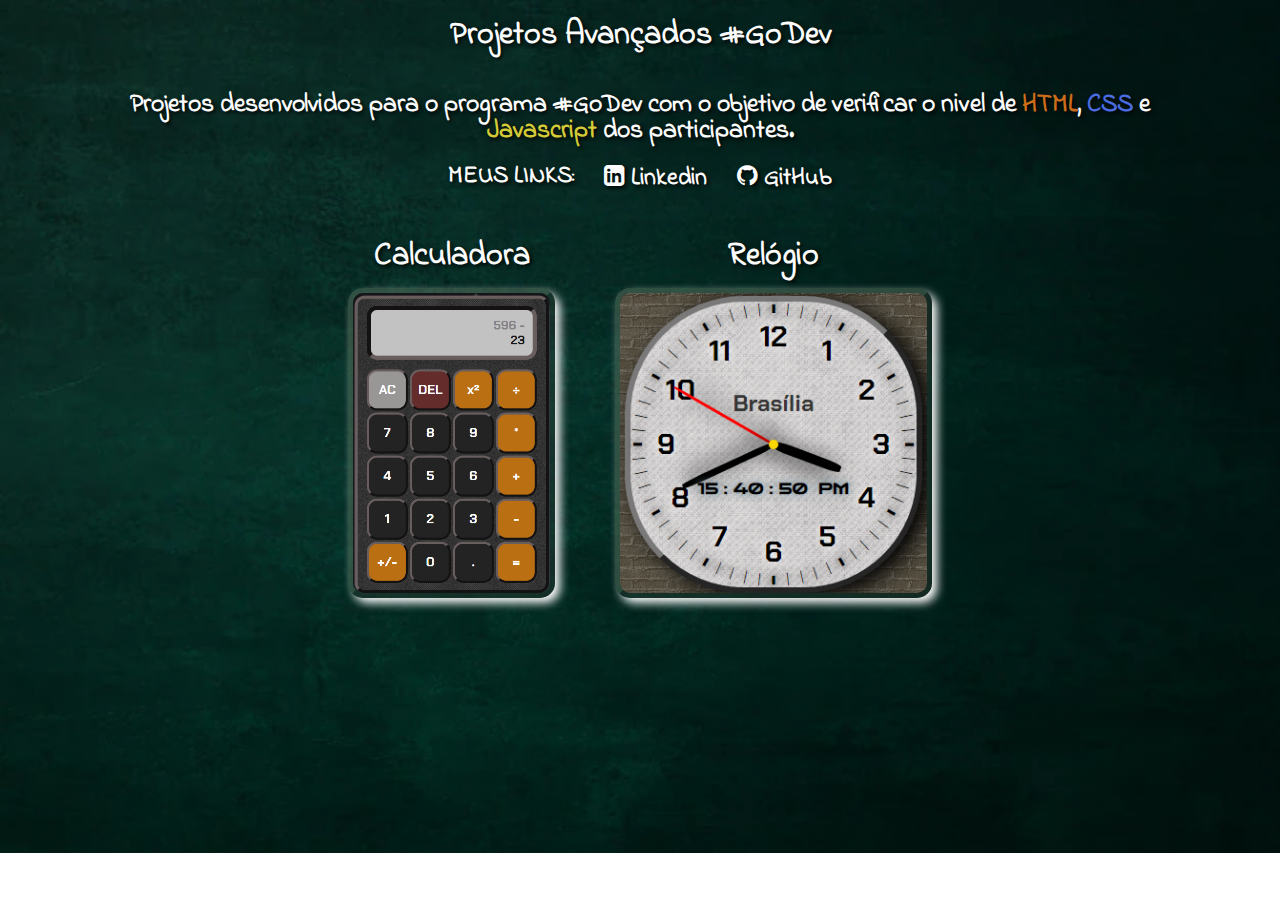
<file: index.html>
<!DOCTYPE html>
<html lang="pt-br">
    <head>
        <meta charset="UTF-8">
        <meta http-equiv="X-UA-Compatible" content="IE=edge">
        <meta name="viewport" content="width=device-width, initial-scale=1.0">
        <title>Prejetos Avançados</title>

        <link rel="stylesheet" href="./assets/index.css">
        <link rel="stylesheet" href="./assets/reset.css">

        <!-- Font Awesome -->
        <link rel="stylesheet" href="https://cdnjs.cloudflare.com/ajax/libs/font-awesome/4.7.0/css/font-awesome.min.css">

        <!-- Google fonts -->
        <link href="https://fonts.googleapis.com/css2?family=Indie+Flower&display=swap" rel="stylesheet">
    </head>

    <body class="corpo">
        <h1 class="titulo">Projetos Avançados #GoDev</h1>
        
        <div class="sobre">
            <p class="descricao">
                Projetos desenvolvidos para o programa #GoDev com o objetivo de verificar o nivel de <span class="color_orange">HTML</span>, <span class="color_blue">CSS</span> e <span class="color_yellow">Javascript</span> dos participantes.
            </p>
            
            <div class="meus__links">
                <p>MEUS LINKS: </p>
                <a href="https://www.linkedin.com/in/janilson-junior/" target="_blank">
                    <i class="fa fa-linkedin-square"></i>
                    Linkedin
                </a>
                <a href="https://github.com/JanilsonJ" target="_blank">
                    <i class="fa fa-github"></i>
                    GitHub
                </a>
            </div>
        </div>

        <div class="projetos">
            <div id="Calculadora" class="projeto">
                <p>Calculadora</p>
                <img src="./assets/calculadora.png" alt="Apresentação da página calculadora">
            </div>

            <div id="Relogio" class="projeto">
                <p>Relógio</p>
                <img src="./assets/relogio.png" alt="Apresentação da página relógio">
            </div>
        </div>
    </body>

    <script src="./index.js"></script>
</html>
</file>
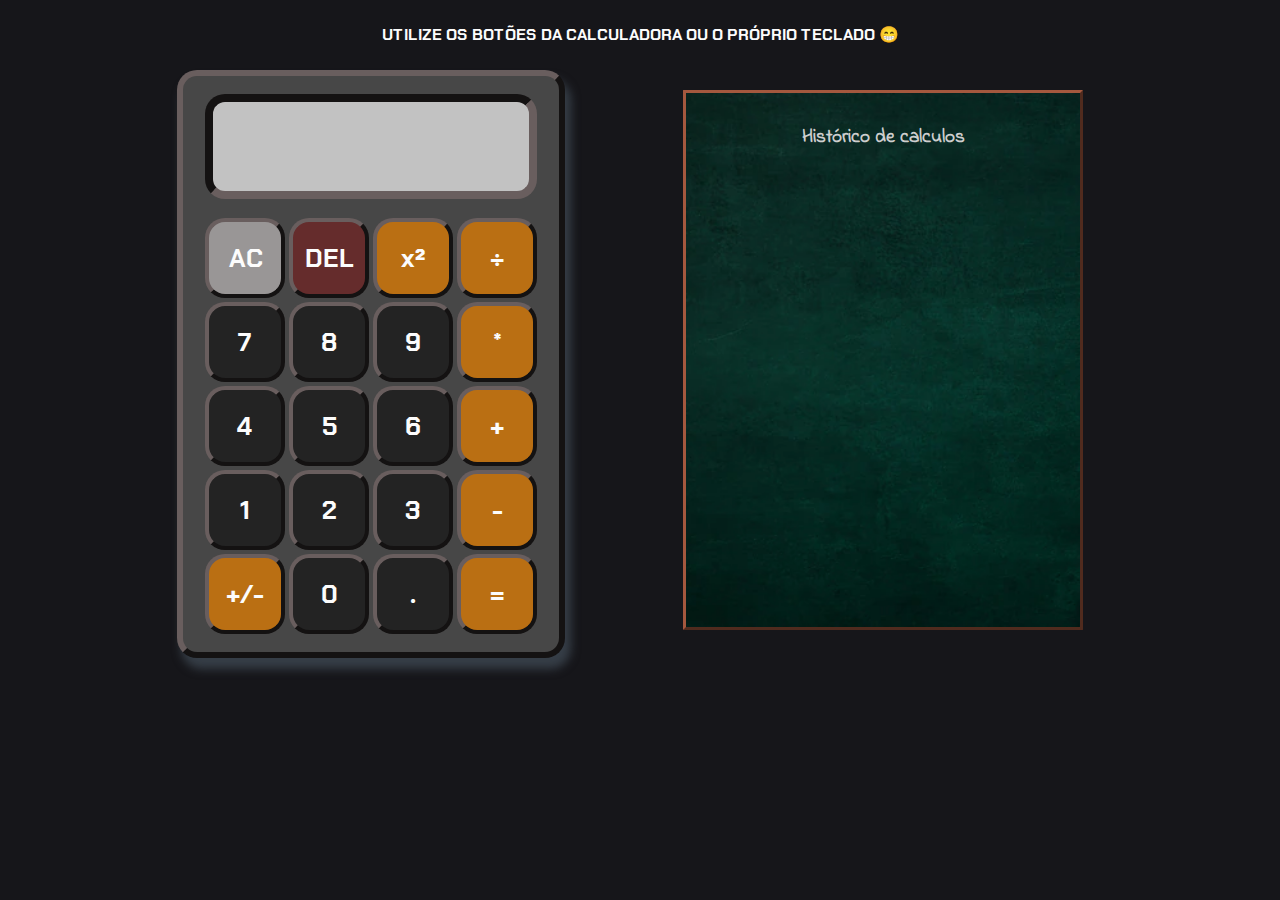
<file: Calculadora/index.html>
<!DOCTYPE html>
<html lang="pt-br">
    <head>
        <meta charset="UTF-8">
        <meta http-equiv="X-UA-Compatible" content="IE=edge">
        <meta name="viewport" content="width=device-width, initial-scale=1.0">
        <title>Calculadora</title>

        <link href="https://fonts.googleapis.com/css2?family=Chakra+Petch:wght@400;500;700&display=swap" rel="stylesheet">
        <link href="https://fonts.googleapis.com/css2?family=Indie+Flower&display=swap" rel="stylesheet">

        <link rel="stylesheet" href="./assets/index.css">
        <link rel="stylesheet" href="./assets/reset.css">

        <script src="https://code.jquery.com/jquery-3.5.1.min.js"></script>
    </head>

    <body>
        <div class="texto">
            <h2>UTILIZE OS BOTÕES DA CALCULADORA OU O PRÓPRIO TECLADO 😁</h2>
        </div>
        <div class="calculadora">
            <div class="grid-container">
                <div class="output">
                    <div data-previous-operand class="previous-operand"> </div>
                    <div data-current-operand class="current-operand"> </div>
                </div>
    
                <button data-all-clear class="clear">AC</button>
                <button data-delete class="delete">DEL</button>
                <button data-operator class="operator">x²</button>
                <button data-operator class="operator">÷</button>
                <button data-number>7</button>
                <button data-number>8</button>
                <button data-number>9</button>
                <button data-operator class="operator">*</button>
                <button data-number>4</button>
                <button data-number>5</button>
                <button data-number>6</button>
                <button data-operator class="operator">+</button>
                <button data-number>1</button>
                <button data-number>2</button>
                <button data-number>3</button>
                <button data-operator class="operator">-</button>
                <button data-operator class="operator">+/-</button>
                <button data-number>0</button>
                <button data-number>.</button>
                <button data-equals class="operator">=</button>
            </div>

            <div class="historico">
                <h3>Histórico de calculos</h3>

                <div class="calculos">
                    
                </div>
            </div>
        </div>
        
        <script src="./index.js"></script>
    </body>
</html>
</file>
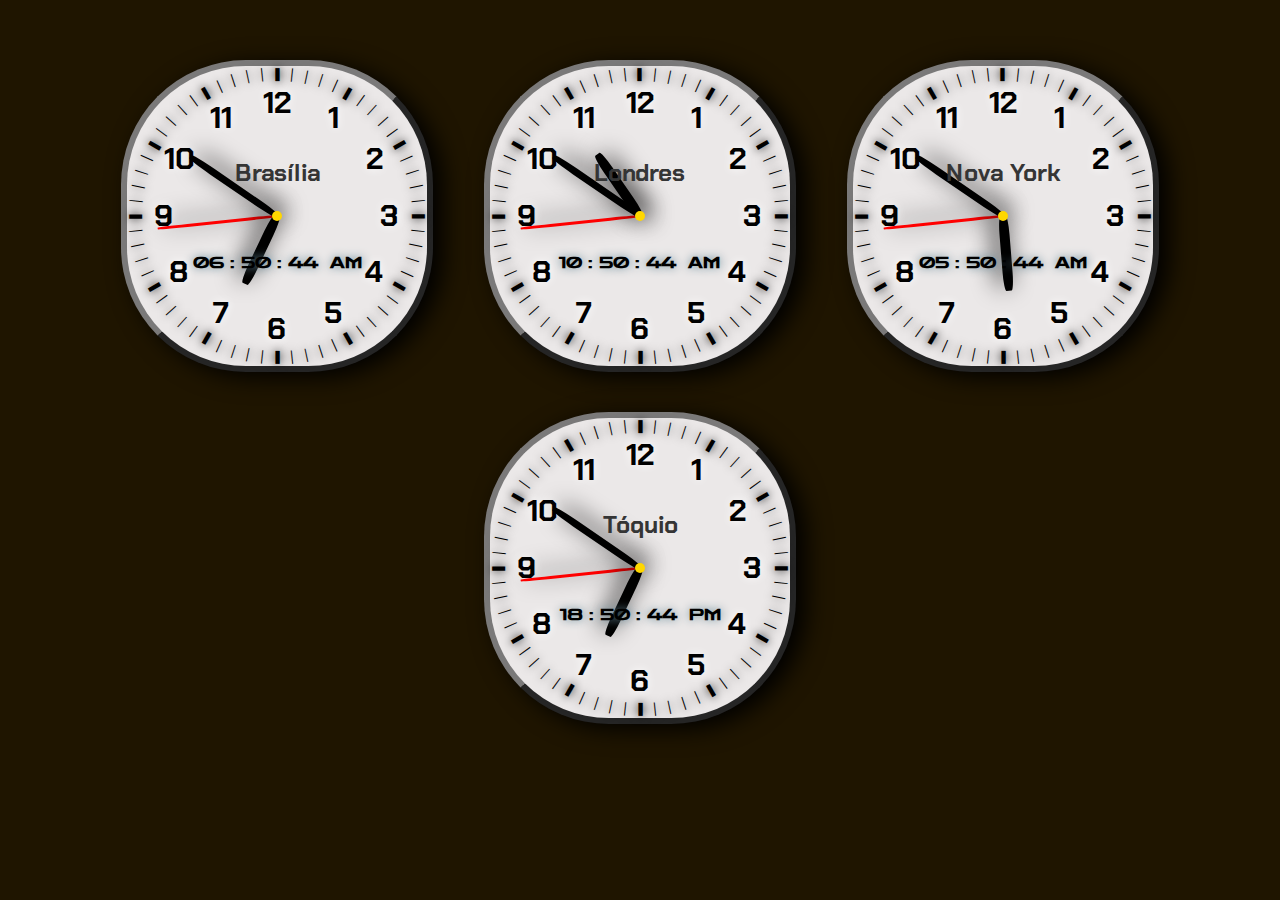
<file: Relógio/index.html>
<!DOCTYPE html>
<html lang="pt-br">
    <head>
        <meta charset="UTF-8">
        <meta http-equiv="X-UA-Compatible" content="IE=edge">
        <meta name="viewport" content="width=device-width, initial-scale=1.0">
        <title>Relógios</title>

        <link href="https://fonts.googleapis.com/css2?family=Chakra+Petch:wght@400;500;700&display=swap" rel="stylesheet">
        <link href="https://fonts.googleapis.com/css2?family=Zen+Dots&display=swap" rel="stylesheet">

        <link rel="stylesheet" href="./assets/reset.css">
        <link rel="stylesheet" href="./assets/index.css">

        <script src="https://code.jquery.com/jquery-3.5.1.min.js"></script>
    </head>

    <body>
        <div class="clocks">
            <!-- Relógios colocados de forma dinamica! --> 
        </div>
        
        <script src="./index.js"></script>
    </body>
</html>
</file>
<file: assets/index.css>
.corpo {
    font-family: 'Indie Flower', cursive;
    font-weight: bold;
    text-shadow: 2px 2px 4px #000000;
    
    width: 100%;
    
    background-image: url("./schoolBoard");
    background-repeat: no-repeat;
    background-size: cover;
    color: #fcfcfc;

    display: flex;
    flex-direction: column;
    align-items: center;
}

/* Titulo */
.titulo {
    font-size: 2em;

    padding: 20px;
    box-sizing: border-box;

}

.color_orange{
    color: #cc6d1a;
}

.color_blue{
    color: #4b6ce0;
}

.color_yellow{
    color: #d5cb36;
}

/* Sobre */
.sobre {
    width: 85%;

    display: flex;
    flex-direction: column;
    justify-content: center;
    align-items: center;
}

.sobre > p {
    font-size: 1.6em;
    margin: 20px;

    text-align: center;
}

.meus__links {
    display: flex;
    justify-content: center;
    align-items: center;

    margin-bottom: 20px;
}

.meus__links > p {
    font-size: 1.5em;
}

.meus__links > a {
    padding-left: 30px;
    box-sizing: border-box;

    font-size: 1.5em;
}

.meus__links > a:hover {
    font-size: 1.8em;
    color: #388fc9;
    text-shadow: 2px 2px 4px #072d3d;
}

/* Projetos */

.projetos {
    width: 70%;

    display: flex;
    flex-wrap: wrap;
    justify-content: space-between;
    justify-content: center;

    font-size: 2em;

    margin-bottom: 30px;
}

.projeto {
    display: flex;    
    flex-direction: column;
    align-items: center;

    padding: 30px;
    box-sizing: border-box;
}

.projeto:hover{
    cursor: pointer;

    background-color: #fcfcfc39;
    border-radius: 15px;
    box-shadow: 0px 0px 5px 5px #fcfcfc;
}

.projeto > p {
    margin-bottom: 15px;
    box-sizing: border-box;
}

.projeto > img{
    height: 300px;

    border-radius: 15px;
    border: 5px solid #81967e5a;
    border-style: outset;
    box-shadow: 5px 5px 10px #fcfcfc;
}
</file>
<file: Calculadora/assets/index.css>
:root {
    box-sizing: border-box;
    font-family: 'Chakra Petch', sans-serif;
    font-weight: bold;
}

/* Body */
body {
    width: 100%;

    background-color: #16161a;
    background-image: url("https://www.transparenttextures.com/patterns/inspiration-geometry.png");

    display: flex;
    flex-direction: column;
    justify-content: space-around;
    align-items: center;
}

.texto {
    height: 70px;

    display: flex;
    align-items: center;

    color: #fcfcfc;
    text-align: center;

    padding: 10px;
    box-sizing: border-box;
}

/* Calculadora */

.calculadora {
    margin-bottom: 15px;
    width: 80%;

    display: flex;
    justify-content: space-around;
    align-items: stretch;
    flex-wrap: wrap;
}

.grid-container {
    display: grid;
    justify-content: center;
    align-content: center;
    grid-gap: 4px 4px;

    height: 540px;
    width: 340px;

    grid-template-columns: repeat(4, 80px);
    grid-template-rows: minmax(120px, auto) repeat(5, 80px);

    background-color: #474747;
    background-image: url("https://www.transparenttextures.com/patterns/black-orchid.png");
    
    border: 6px solid #695e5e;
    border-style: outset;
    box-shadow: 5px 10px 10px 1px #363e47;
    padding: 2vh;
    border-radius: 20px;
}

.grid-container > button {
    cursor: pointer;

    font-size: 1.6rem;
    
    background-color: #232323;
    color: #fcfcfc;

    border-radius: 20px;

    border: 4px solid #695e5e;
    border-style: outset;
}

.grid-container > button:hover {
    font-size: 1.5rem;

    text-shadow: 4px 4px 4px #a9a5a3;
    border-style: inset;
}

.grid-container > .clear {
    background-color: #999696;
}

.grid-container > .delete {
    background-color: #652c2c;
}

.grid-container > .operator {
    background-color: #ba6f13;
}

.span-two {
    grid-column: span 2;
}

.grid-container > .output {
    grid-column: 1 / -1;

    background-color: #c2c2c2;
    border-radius: 20px;

    display: flex;
    flex-direction: column;
    align-items: flex-end;
    justify-content: space-around;
    
    padding: 15px;
    margin-bottom: 15px;

    border: 8px solid #695e5e;
    border-style: inset;

    word-wrap: break-word;
    word-break: break-all;
}

.grid-container > .output > .previous-operand {
    color: #828286;
    font-size: 1.5rem;
}

.grid-container > .output > .current-operand {
    color: #16161a;
    font-size: 1.5rem;
}

/* Histórico */

.historico {
    max-height: 540px;
    width: 400px;
    
    font-family: 'Indie Flower', cursive;
    font-size: larger;
    color: #cecece;

    background-image: url("./schoolBoard");
    background-repeat: no-repeat, repeat;
    background-size: cover;

    border-radius: 1px;
    border: 3px solid rgb(164, 88, 62);
    border-style: outset;

    display: flex;
    flex-direction: column;
    align-items: center;

    margin: 20px;
    padding: 10px;
    box-sizing: border-box;

    overflow: auto;
}

.historico > h3{
    position: relative;

    margin-top: 25px;
    margin-bottom: 25px;
}

.historico > .calculos > p {
    padding: 10px;
    box-sizing: border-box;

    text-align: center;
}
</file>
<file: Relógio/assets/index.css>
/* Body */
body {
    font-family: 'Chakra Petch', sans-serif;

    background-color: #1f1500;
    background-image: url("https://www.transparenttextures.com/patterns/brick-wall.png");

    display: flex;
    align-items: center;
    justify-content: center;
}

/* Relógio */

.clocks {
    width: 85%;

    display: flex;
    justify-content: space-around;
    flex-wrap: wrap;

    margin: 40px;
}

.relogio {
    display: flex;
    flex-direction: column;
    align-items: center;

    
    margin: 20px;
}

.clock {
    width: 300px;
    height: 300px;

    /*background-color: rgba(255, 255, 255, .8);*/
    background-color: #ebe8e8;
    background-image: url("https://www.transparenttextures.com/patterns/smooth-wall-dark.png");
    color: #000000;

    border-radius: 40%;
    border: 6px #7a7979;
    border-style: outset;
    position: relative;
    box-shadow: 10px 5px 25px 0px #000000;
}

.insideClock {
    position: absolute;
    z-index: 20;

    width: 100%;
    height: 100%;

    display: flex;
    flex-direction: column;
    justify-content: center;
    align-items: center;
}

.insideClock > h2 {
    color: #353535;
    font-size: 1.5rem;
    font-weight: bold;

    margin-bottom: 70px;
}

/* Relógio Digital */

.digitalClock {
    font-family: 'Zen Dots', cursive;
    font-weight: bold;
    
    color: #000000;
    text-shadow: 0px 0px 10px #698b99;
}

.digitalClock:hover{
    position: absolute;

    background-color: #d9d9d9be;
    
    font-size: 3rem;
    white-space: nowrap;

    padding: 15px;
    box-sizing: border-box;

    border-radius: 15px;
}

.clock .number {
    --rotation: 0;

    position: absolute;
    width: 100%;
    height: 100%;

    text-align: center;
    transform: rotate(var(--rotation));
    font-size: 1.9rem;
    font-weight: 700;
    text-shadow: 0px 0px 10px #ffffff;

    padding: 22px;
    box-sizing: border-box;
}

.clock .number.number-1{
    --rotation: 30deg;
}
.rotacao-1{transform: rotate(-30deg);}

.clock .number.number-2{
    --rotation: 60deg;
}
.rotacao-2{transform: rotate(-60deg);}

.clock .number.number-3{
    --rotation: 90deg;
}
.rotacao-3{transform: rotate(-90deg);}

.clock .number.number-4{
    --rotation: 120deg;
}
.rotacao-4{transform: rotate(-120deg);}

.clock .number.number-5{
    --rotation: 150deg;
}
.rotacao-5{transform: rotate(-150deg);}

.clock .number.number-6{
    --rotation: 180deg;
}
.rotacao-6{transform: rotate(-180deg);}

.clock .number.number-7{
    --rotation: 210deg;
}
.rotacao-7{transform: rotate(-210deg);}

.clock .number.number-8{
    --rotation: 240deg;
}
.rotacao-8{transform: rotate(-240deg);}

.clock .number.number-9{
    --rotation: 270deg;
}
.rotacao-9{transform: rotate(-270deg);}

.clock .number.number-10{
    --rotation: 300deg;
}
.rotacao-10{transform: rotate(-300deg);}

.clock .number.number-11{
    --rotation: 330deg;
}
.rotacao-11{transform: rotate(-330deg);}

/* Ponteiros */

.clock::after{
    content: '';
    position: absolute;
    width: 10px;
    height: 10px;
    border-radius: 50%;
    top: 50%;
    left: 50%;

    z-index: 11;
    background-color: #ffd700;
    transform: translate(-50%, -50%);
}

.clock .hand {
    --rotation: 0;

    position: absolute;
    bottom: 50%;
    left: 50%;

    width: 10px;
    height: 40%;

    background-color: #000000;
    box-shadow: 5px 5px 25px 0px #000000;

    z-index: 10;
    transform: translateX(-50%) rotate(calc(var(--rotation) * 1deg));
    transform-origin: bottom;
    border-radius: 25%;
}

.clock .hand.seconds{
    width: 3px;
    height: 40%;
    background-color: #ff0000;
}

.clock .hand.minutes{
    width: 7px;
    height: 35%;
    background-color: #000000;
}

.clock .hand.hour{
    width: 10px;
    height: 25%;
    background-color: #000000;
}

/* Marcadores */

.clock .marcadores {
    --rotation: 0;

    position: absolute;
    width: 100%;
    height: 100%;

    text-align: center;
    transform: rotate(var(--rotation));
    font-size: 0.8rem;
    font-weight: 400;
    text-shadow: 0px 0px 10px rgb(0, 0, 0);

    padding: 2px;
    box-sizing: border-box;
}

.clock .marcadores.marcadores-1{
    --rotation: 6deg;
}

.clock .marcadores.marcadores-2{
    --rotation: 12deg;
}

.clock .marcadores.marcadores-3{
    --rotation: 18deg;
}

.clock .marcadores.marcadores-4{
    --rotation: 24deg;
}

.clock .marcadores.marcadores-5{
    --rotation: 30deg;
}

.clock .marcadores.marcadores-6{
    --rotation: 36deg;
}

.clock .marcadores.marcadores-7{
    --rotation: 42deg;
}

.clock .marcadores.marcadores-8{
    --rotation: 48deg;
}

.clock .marcadores.marcadores-9{
    --rotation: 54deg;
}

.clock .marcadores.marcadores-10{
    --rotation: 60deg;
}

.clock .marcadores.marcadores-11{
    --rotation: 66deg;
}

.clock .marcadores.marcadores-12{
    --rotation: 72deg;
}

.clock .marcadores.marcadores-13{
    --rotation: 78deg;
}

.clock .marcadores.marcadores-14{
    --rotation: 84deg;
}

.clock .marcadores.marcadores-15{
    --rotation: 90deg;
}

.clock .marcadores.marcadores-16{
    --rotation: 96deg;
}

.clock .marcadores.marcadores-17{
    --rotation: 102deg;
}

.clock .marcadores.marcadores-18{
    --rotation: 108deg;
}

.clock .marcadores.marcadores-19{
    --rotation: 114deg;
}

.clock .marcadores.marcadores-20{
    --rotation: 120deg;
}

.clock .marcadores.marcadores-21{
    --rotation: 126deg;
}

.clock .marcadores.marcadores-22{
    --rotation: 132deg;
}

.clock .marcadores.marcadores-23{
    --rotation: 138deg;
}

.clock .marcadores.marcadores-24{
    --rotation: 144deg;
}

.clock .marcadores.marcadores-25{
    --rotation: 150deg;
}

.clock .marcadores.marcadores-26{
    --rotation: 156deg;
}

.clock .marcadores.marcadores-27{
    --rotation: 162deg;
}

.clock .marcadores.marcadores-28{
    --rotation: 168deg;
}

.clock .marcadores.marcadores-29{
    --rotation: 174deg;
}

.clock .marcadores.marcadores-30{
    --rotation: 180deg;
}

.clock .marcadores.marcadores-31{
    --rotation: 186deg;
}

.clock .marcadores.marcadores-32{
    --rotation: 192deg;
}

.clock .marcadores.marcadores-33{
    --rotation: 198deg;
}

.clock .marcadores.marcadores-34{
    --rotation: 204deg;
}

.clock .marcadores.marcadores-35{
    --rotation: 210deg;
}

.clock .marcadores.marcadores-36{
    --rotation: 216deg;
}

.clock .marcadores.marcadores-37{
    --rotation: 222deg;
}

.clock .marcadores.marcadores-38{
    --rotation: 228deg;
}

.clock .marcadores.marcadores-39{
    --rotation: 234deg;
}

.clock .marcadores.marcadores-40{
    --rotation: 240deg;
}

.clock .marcadores.marcadores-41{
    --rotation: 246deg;
}

.clock .marcadores.marcadores-42{
    --rotation: 252deg;
}

.clock .marcadores.marcadores-43{
    --rotation: 258deg;
}

.clock .marcadores.marcadores-44{
    --rotation: 264deg;
}

.clock .marcadores.marcadores-45{
    --rotation: 270deg;
}

.clock .marcadores.marcadores-46{
    --rotation: 276deg;
}

.clock .marcadores.marcadores-47{
    --rotation: 282deg;
}

.clock .marcadores.marcadores-48{
    --rotation: 288deg;
}

.clock .marcadores.marcadores-49{
    --rotation: 294deg;
}

.clock .marcadores.marcadores-50{
    --rotation: 300deg;
}

.clock .marcadores.marcadores-51{
    --rotation: 306deg;
}

.clock .marcadores.marcadores-52{
    --rotation: 312deg;
}

.clock .marcadores.marcadores-53{
    --rotation: 318deg;
}

.clock .marcadores.marcadores-54{
    --rotation: 324deg;
}

.clock .marcadores.marcadores-55{
    --rotation: 330deg;
}

.clock .marcadores.marcadores-56{
    --rotation: 336deg;
}

.clock .marcadores.marcadores-57{
    --rotation: 342deg;
}

.clock .marcadores.marcadores-58{
    --rotation: 348deg;
}

.clock .marcadores.marcadores-59{
    --rotation: 354deg;
}

.clock .marcadores.marcadores-60{
    --rotation: 360deg;
}
</file>
